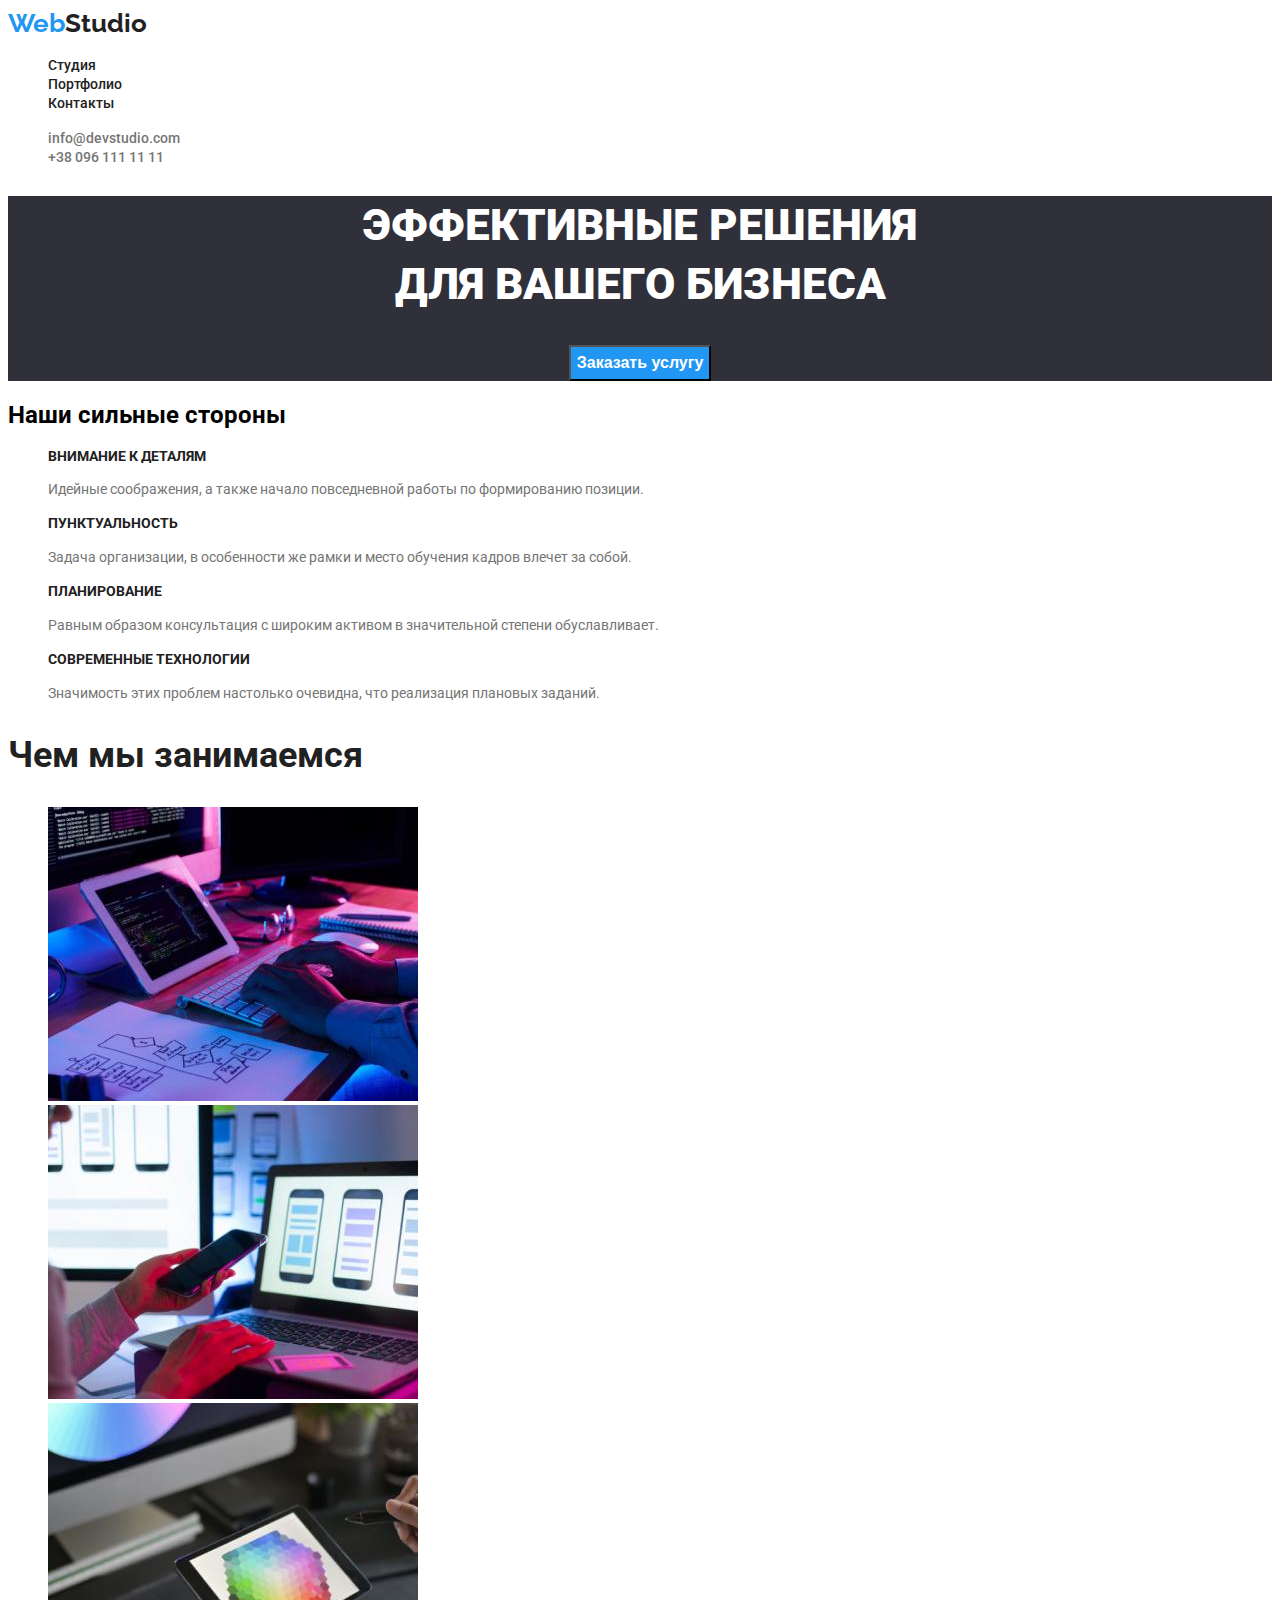
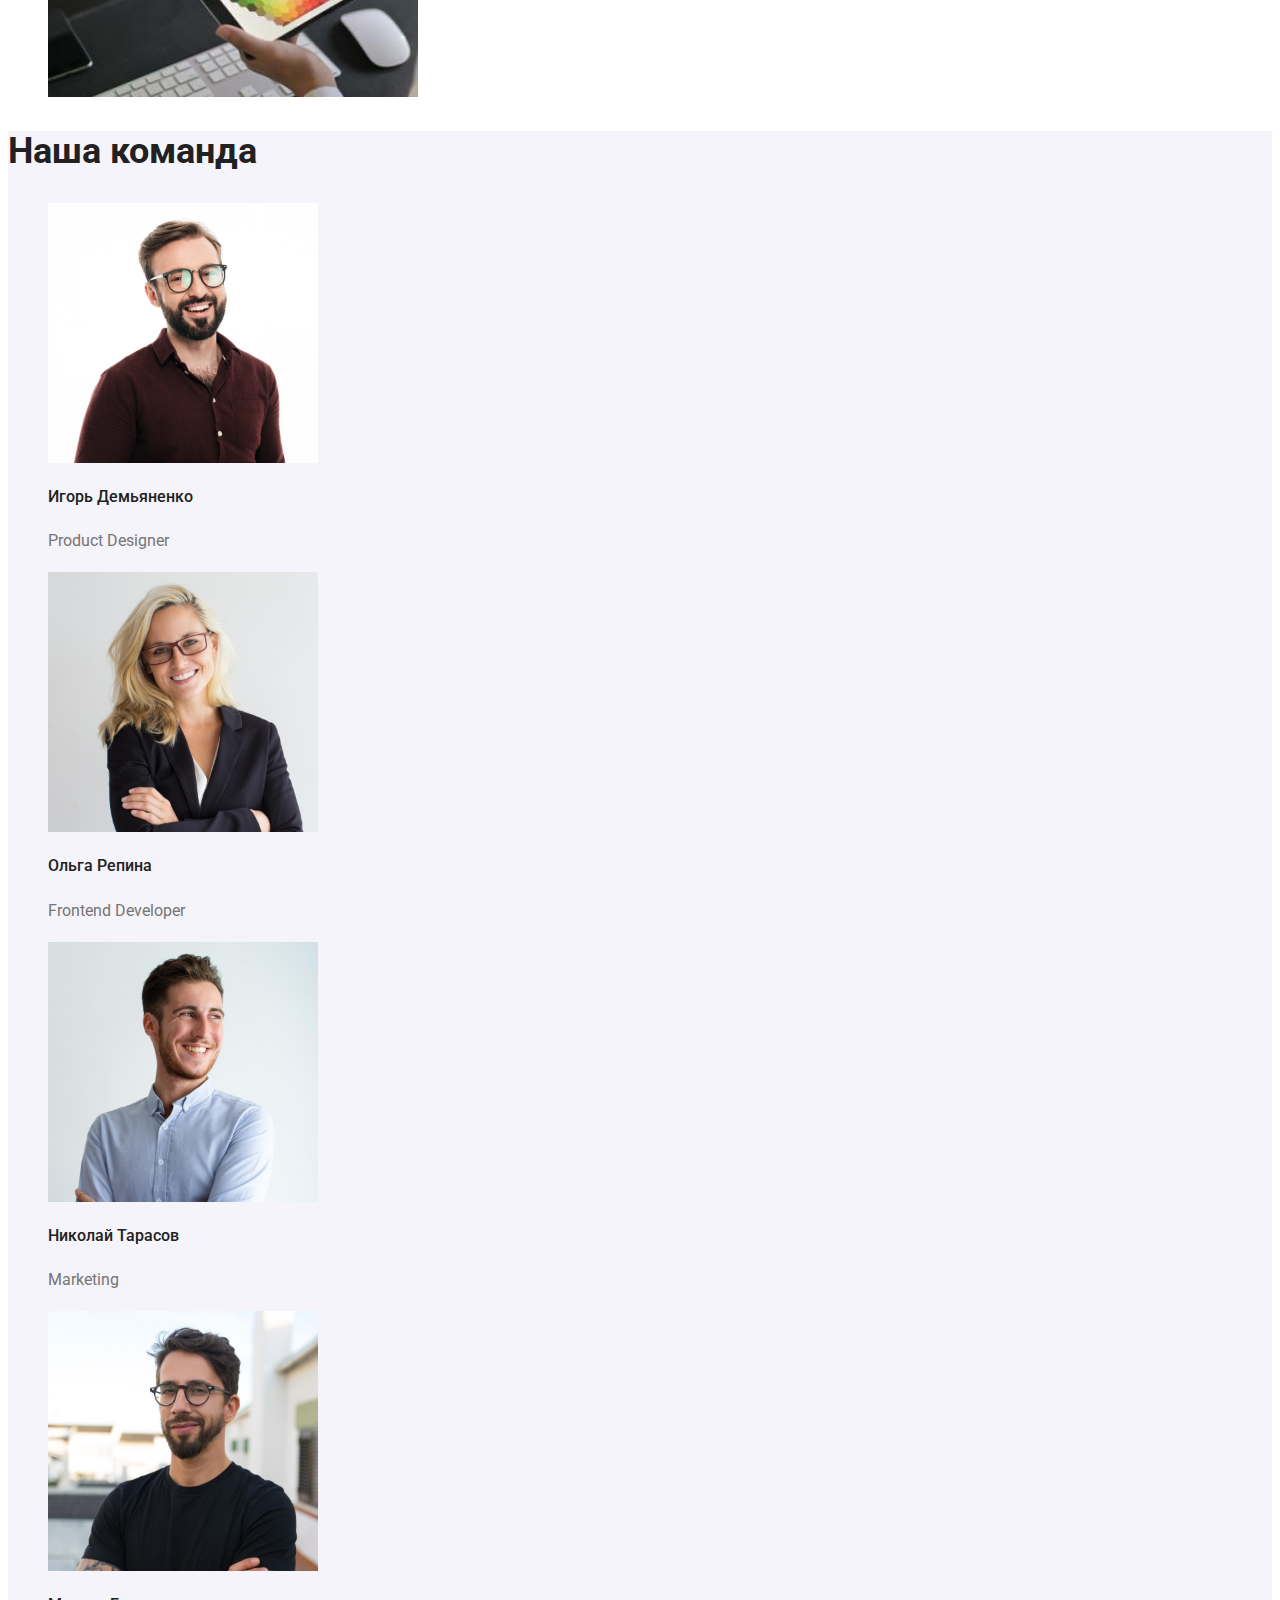
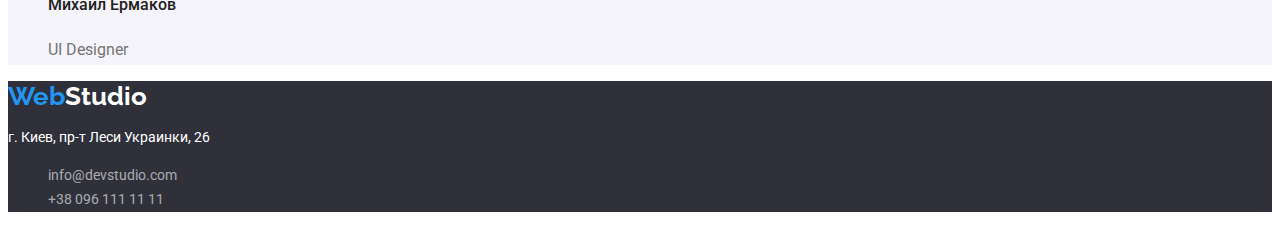
<file: index.html>
<!DOCTYPE html>
<html lang="ru">
  <head>
    <meta charset="UTF-8" />
    <meta http-equiv="X-UA-Compatible" content="IE=edge" />
    <meta name="viewport" content="width=device-width, initial-scale=1.0" />
    <title>Document</title>
    <link rel="preconnect" href="https://fonts.googleapis.com" />
    <link rel="preconnect" href="https://fonts.gstatic.com" crossorigin />
    <link href="https://fonts.googleapis.com/css2?family=Raleway:wght@700&family=Roboto:wght@400;500;700;900&display=swap" rel="stylesheet">
    <link rel="stylesheet" href="https://cdnjs.cloudflare.com/ajax/libs/modern-normalize/1.1.0/modern-normalize.min.css" integrity="sha512-wpPYUAdjBVSE4KJnH1VR1HeZfpl1ub8YT/NKx4PuQ5NmX2tKuGu6U/JRp5y+Y8XG2tV+wKQpNHVUX03MfMFn9Q==" crossorigin="anonymous" referrerpolicy="no-referrer" />
    <link rel="stylesheet" href="./css/styles.css" />
  </head>
  <body>
    <!--ХЕДЕР-->
    <header class="header">
      <nav class="header-nav">
        <a class="link webstudio" href="https://kamr1k.github.io/goit-markup-hw-02/index.html"> <span class="webstudio">Web</span><span class="studio-header">Studio</span> </a>
        <ul class="list header-list">
          <li class="header-list-item"><a class="link header-li" href="https://kamr1k.github.io/goit-markup-hw-02/index.html">Студия</a></li>
          <li class="header-list-item"><a class="link header-li" href="https://kamr1k.github.io/goit-markup-hw-02/portfolio.html">Портфолио</a></li>
          <li class="header-list-item"><a class="link header-li" href="https://kamr1k.github.io/goit-markup-hw-02/index.html">Контакты</a></li>
        </ul>
      </nav>
      <ul class="list header-contact-ul">
            <li class="header-contact-li"><a href="mailto:info@devstudio.com" class="link header-contact">info@devstudio.com</a></li>
            <li class="header-contact-li"><a href="tel:+380961111111" class="link header-contact">+38 096 111 11 11</a></li>
        </ul>
    </header>
    <main>
      <!--HERO-->
      <section class="hero">
      <h1 class="hero-main-title">Эффективные решения <br> для вашего бизнеса</h1>
        <button type="button" class="hero-btn">Заказать услугу</button>
      </section>
            <!--Наши-сильные-стороны-->
<section class="features">
        <h2 class="hidden">Наши сильные стороны</h2>
        <ul class="list features-ul">
            <li class="features-li">
                <div class="features-li-text">
                <h3 class="features-h">Внимание к деталям</h3>
                <p class="features-text">Идейные соображения, а также начало повседневной работы по формированию позиции.</p>
            </div>
        </li>
            <li class="features-li">
                <div class="features-li-text">
                <h3 class="features-h">Пунктуальность</h3>
                <p class="features-text">Задача организации, в особенности же рамки и место обучения кадров влечет за собой.</p>
            </div>
        </li>
        <li class="features-li">
                <div class="features-li-text">
                <h3 class="features-h">Планирование</h3>
                <p class="features-text">Равным образом консультация с широким активом в значительной степени обуславливает.</p>
            </div>
        </li>
        <li class="features-li">
                <div class="features-li-text">
                <h3 class="features-h">Современные технологии</h3>
                <p class="features-text">Значимость этих проблем настолько очевидна, что реализация плановых заданий.</p>
            </div>
              </li>
        </ul>
      </section>
      
    <!--Чем-мы=занимаемся-->
      <section class="we-do">
        <h2 class="we-do-title">Чем мы занимаемся</h2>
        <ul class="list we-do-ul">
          <li class="we-do-li">
          <img src="./images/img-1.jpg" alt="услуга1" width="370" height="294" />
          </li>
          <li class="we-do-li">
          <img src="./images/img-2.jpg" alt="услуга2" width="370" height="294" />
          </li>
          <li class="we-do-li">
            <img src="./images/img-3.jpg" alt="услуга3" width="370" height="294" />             
          </li>
        </ul>
      </section>
      <!--TEAM-->
      <section class="team">
        <h2 class="team-title">Наша команда</h2>
        <ul class="list team-ul">
          <li class="team-li">
            <img src="./images/img-team-1.jpg" alt="Игорь Демьяненко" width="270" height="260" />
            <h3 class="team-h">Игорь Демьяненко</h3>
            <p class="team-text" lang="en">  Product Designer</p>
          </li>
          <li class="team-li">
            <img src="./images/img-team-2.jpg" alt="Ольга Репина" width="270" height="260" />
            <h3 class="team-h">Ольга Репина</h3>
            <p class="team-text" lang="en">Frontend Developer</p>
          </li>
          <li class="team-li">
            <img src="./images/img-team-3.jpg" alt="Николай Тарасов" width="270" height="260" />
            <h3 class="team-h">Николай Тарасов</h3>
            <p class="team-text" lang="en">Marketing</p>
          </li>
          <li class="team-li">
            <img src="./images/img-team-4.jpg" alt="Михаил Ермаков" width="270" height="260" />
            <h3 class="team-h">Михаил Ермаков</h3>
            <p class="team-text" lang="en">UI Designer</p>
          </li>
        </ul>
      </section>
    </main>
    <!--FOOTER-->
    <footer class="footer">
      <a href="https://kamr1k.github.io/goit-markup-hw-02/index.html" lang="en" class="link footer-webstudio">Web<span class="studio-footer">Studio</span>  </a>
    <address class="footer-address">
        <p class="footer-p">г. Киев, пр-т Леси Украинки, 26</p>
        <ul class="list footer-ul">
            <li class="footer-li"><a href="mailto:info@devstudio.com" class="footer-link link">info@devstudio.com</a></li>
            <li class="footer-li"><a href="tel:+380961111111" class="footer-link link">+38 096 111 11 11</a></li>
        </ul>
    </address>
    </footer>
  </body>
</html>
</file>
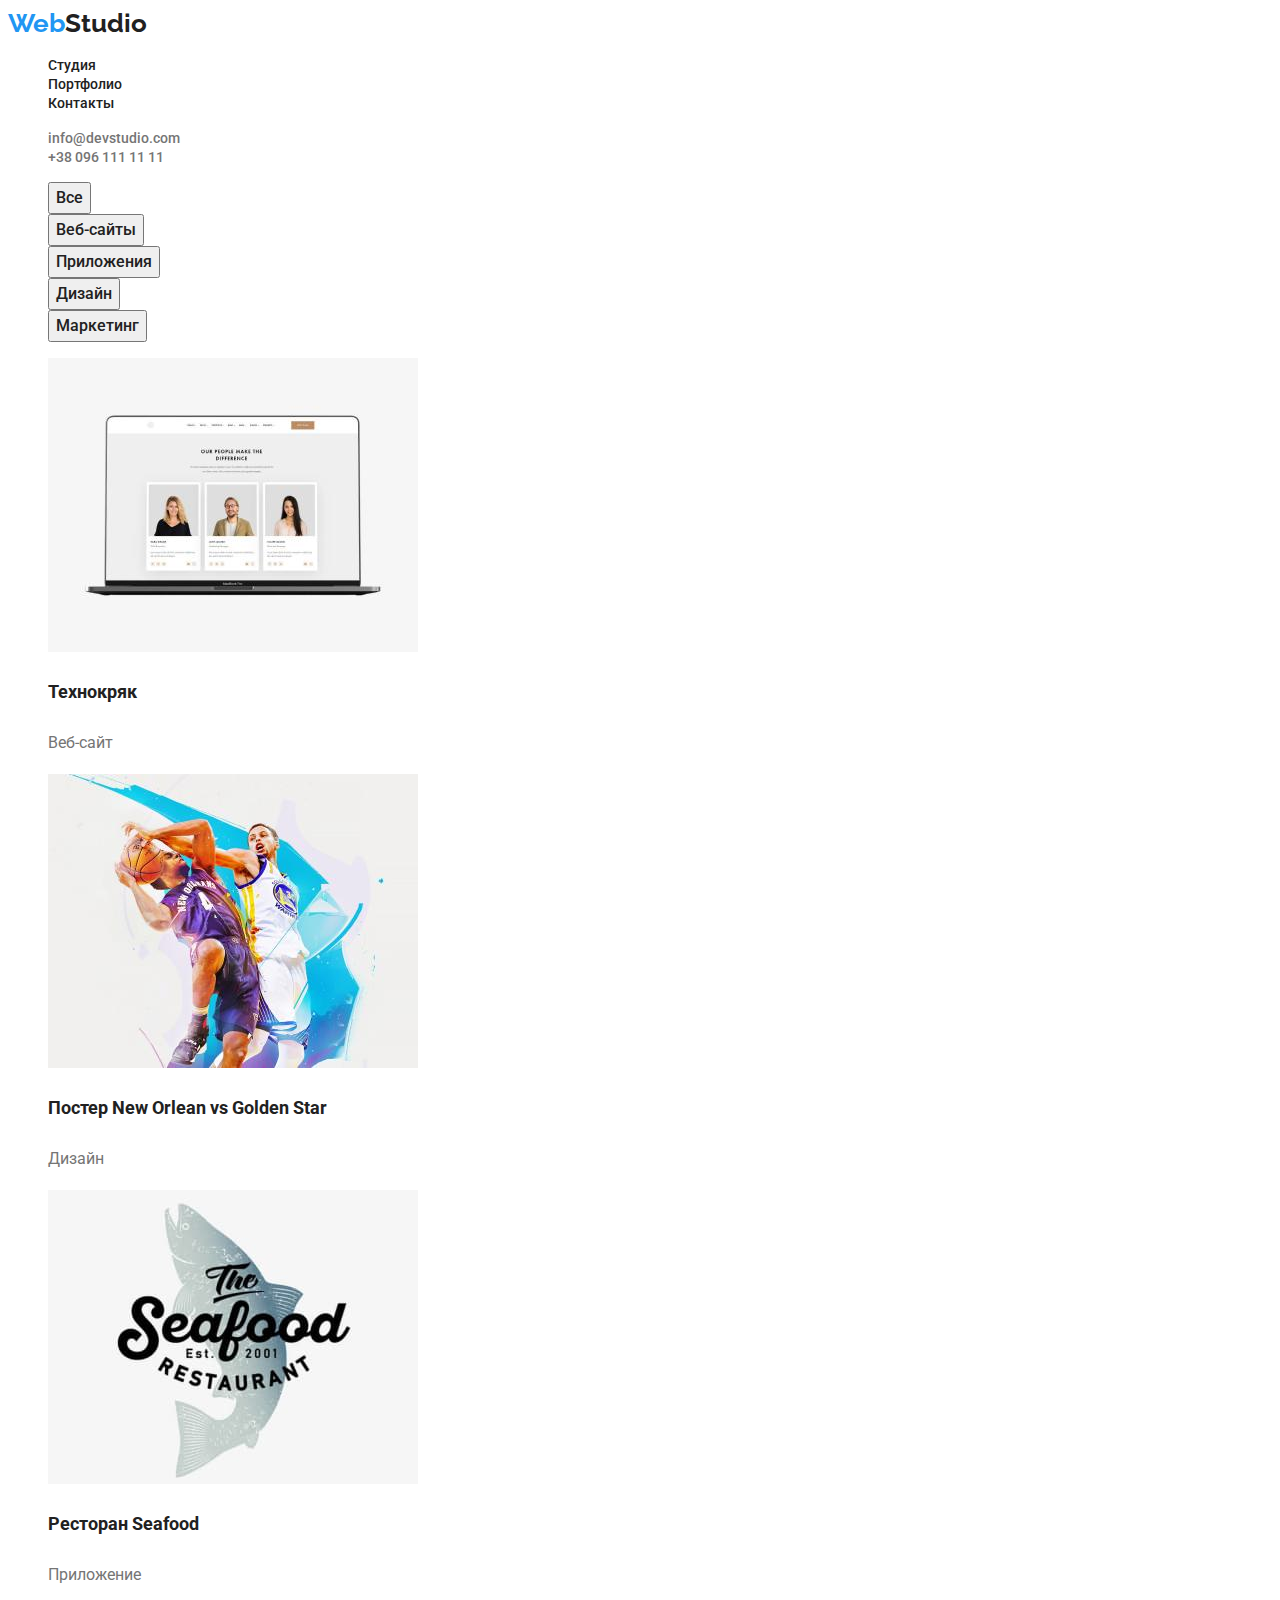
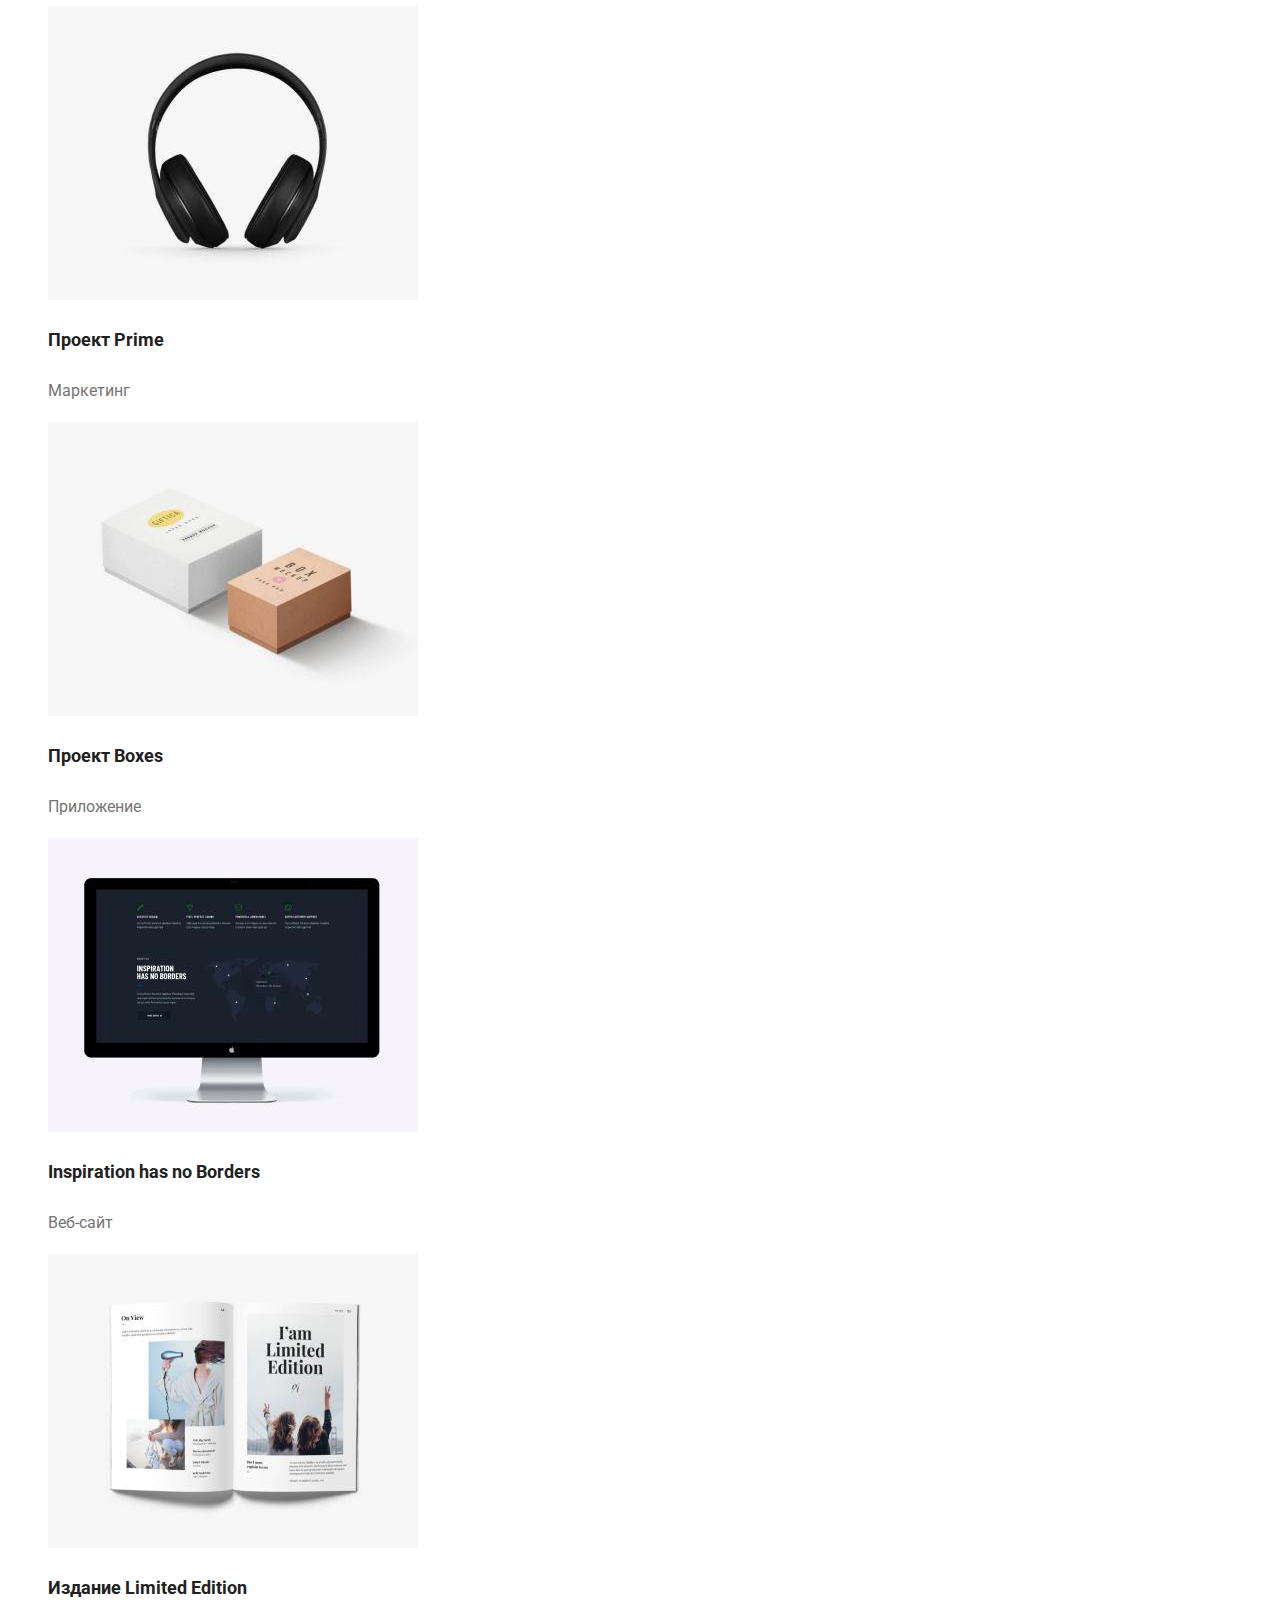
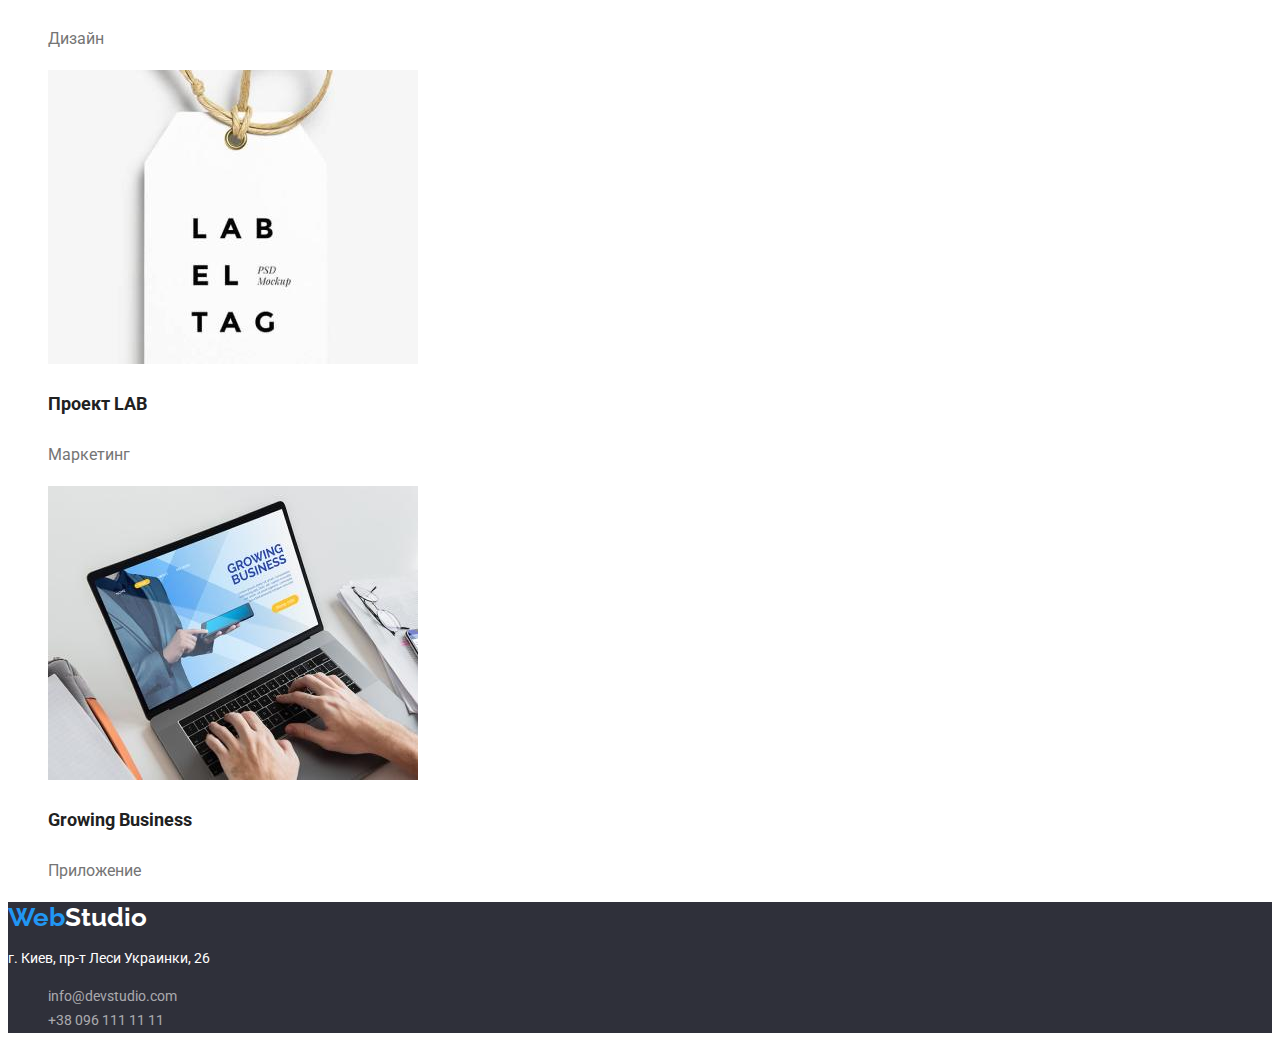
<file: portfolio.html>
<!DOCTYPE html>
<html lang="ru">
  <head>
    <meta charset="UTF-8" />
    <meta http-equiv="X-UA-Compatible" content="IE=edge" />
    <meta name="viewport" content="width=device-width, initial-scale=1.0" />
    <title>Document</title>
    <link rel="preconnect" href="https://fonts.googleapis.com" />
    <link rel="preconnect" href="https://fonts.gstatic.com" crossorigin />
    <link href="https://fonts.googleapis.com/css2?family=Raleway:wght@700&family=Roboto:wght@400;500;700;900&display=swap" rel="stylesheet">
    <link rel="stylesheet" href="https://cdnjs.cloudflare.com/ajax/libs/modern-normalize/1.1.0/modern-normalize.min.css" integrity="sha512-wpPYUAdjBVSE4KJnH1VR1HeZfpl1ub8YT/NKx4PuQ5NmX2tKuGu6U/JRp5y+Y8XG2tV+wKQpNHVUX03MfMFn9Q==" crossorigin="anonymous" referrerpolicy="no-referrer" />
    <link rel="stylesheet" href="./css/styles.css" />
  </head>
  <body>
    <!--ХЕДЕР-->
    <header class="header">
      <nav class="header-nav">
        <a class="link webstudio" href="https://kamr1k.github.io/goit-markup-hw-02/index.html"> <span class="webstudio">Web</span><span class="studio-header">Studio</span> </a>
        <ul class="list header-list">
          <li class="header-list-item"><a class="link header-li" href="https://kamr1k.github.io/goit-markup-hw-02/index.html">Студия</a></li>
          <li class="header-list-item"><a class="link header-li" href="https://kamr1k.github.io/goit-markup-hw-02/portfolio.html">Портфолио</a></li>
          <li class="header-list-item"><a class="link header-li" href="https://kamr1k.github.io/goit-markup-hw-02/index.html">Контакты</a></li>
        </ul>
      </nav>
      <ul class="list header-contact-ul">
            <li class="header-contact-li"><a href="mailto:info@devstudio.com" class="link header-contact">info@devstudio.com</a></li>
            <li class="header-contact-li"><a href="tel:+380961111111" class="link header-contact">+38 096 111 11 11</a></li>
        </ul>
    </header>

<!-----------BUTTONS--------------->

    <section>
      <ul class="list">
      <li>
      <button type="button" class="filter-btn">
        Все
      </button>
      </li>
      <li>
      <button type="button" class="filter-btn">
        Веб-сайты
      </button>
      </li>
      <li>
      <button type="button" class="filter-btn">
        Приложения
      </button>
      </li>
      <li>
      <button type="button" class="filter-btn">
        Дизайн
      </button>
      </li>
      <li>
      <button type="button" class="filter-btn">
        Маркетинг
      </button>
      </li>
      </ul>
    </section>

<!----------------GALLERY------------->

    <section>
      <h2 class="visually-hidden"></h2>
      <ul class="list">
          <li class="gallery-link">
            <img src="./images/gal1.jpg" alt="Технокряк" width="370" />
            <h3 class="gallery-h">Технокряк</h3>
            <p class="gallery-text">Веб-сайт</p>
          </li>
          <li class="gallery-link">
            <img src="./images/gal2.jpg" alt="Постер New Orlean vs Golden Star" width="370" />
            <h3 class="gallery-h" lang="en">Постер New Orlean vs Golden Star</h3>
            <p class="gallery-text">Дизайн</p>
          </li>
          <li class="gallery-link">
            <img src="./images/gal3.jpg" alt="Ресторан Seafood" width="370" />
            <h3 class="gallery-h" lang="en">Ресторан Seafood</h3>
            <p class="gallery-text">Приложение</p>
          </li>
            <li class="gallery-link">
            <img src="./images/gal4.jpg" alt="Проект Prime" width="370" />
            <h3 class="gallery-h" lang="en">Проект Prime</h3>
            <p class="gallery-text">Маркетинг</p>
          </li>
          <li class="gallery-link">
            <img src="./images/gal5.jpg" alt="Проект Boxes" width="370" />
            <h3 class="gallery-h" lang="en">Проект Boxes</h3>
            <p class="gallery-text">Приложение</p>
          </li>
          <li class="gallery-link">
            <img src="./images/gal6.jpg" alt="Inspiration has no Borders" width="370" />
            <h3 class="gallery-h" lang="en">Inspiration has no Borders</h3>
            <p class="gallery-text">Веб-сайт</p>
          </li>          
          <li class="gallery-link">
            <img src="./images/gal7.jpg" alt="Издание Limited Edition" width="370" />
            <h3 class="gallery-h" lang="en">Издание Limited Edition</h3>
            <p class="gallery-text">Дизайн</p>
          </li>
          <li class="gallery-link">
            <img src="./images/gal8.jpg" alt="Проект LAB" width="370" />
            <h3 class="gallery-h" lang="en">Проект LAB</h3>
            <p class="gallery-text">Маркетинг</p>
          </li>
          <li class="gallery-link">
            <img src="./images/gal9.jpg" alt="Growing Business" width="370" />
            <h3 class="gallery-h" lang="en">Growing Business</h3>
            <p class="gallery-text">Приложение</p>
          </li>
      </ul>
    </section>

        <!--FOOTER-->
    <footer class="footer">
      <a href="https://kamr1k.github.io/goit-markup-hw-02/index.html" lang="en" class="link footer-webstudio">Web<span class="studio-footer">Studio</span>  </a>
    <address class="footer-address">
        <p class="footer-p">г. Киев, пр-т Леси Украинки, 26</p>
        <ul class="list footer-ul">
            <li class="footer-li"><a href="mailto:info@devstudio.com" class="footer-link link">info@devstudio.com</a></li>
            <li class="footer-li"><a href="tel:+380961111111" class="footer-link link">+38 096 111 11 11</a></li>
        </ul>
    </address>
    </footer>
  </body>
</html>
</file>
<file: css/styles.css>
:root {
--card-set-gap: 30px;

--background-main-color: #ffffff;
--background-footer-color:#2f303a;
--background-hero-color: #2f303a;
--background-team-color: #f5f4fa;

--title-h1-color: #ffffff;
--title-h2-color: #212121;
--title-h3-color: #212121;

--header-nav-color: #212121;
--filter-btn-color: #212121;
--header-contact-color: #757575;
--main-text-color: #757575;
--footer-text-color: #ffffff;
--btn-text-color: #ffffff;
--web-color: #2196F3;
--studio-header-color: #212121;
--studio-footer-color: #ffffff;
--footer-link-color: rgba(255, 255, 255, 0.6);


--highlight-color: #2196F3;
--btn-color: #2196F3;
--footer-color: #2F303A;
}

body {
    font-family: 'Roboto', 'sans-serif';
    background-color: var(--background-main-color);
}


.list {
    list-style-type: none;
}

.link {
    text-decoration: none;
    color: inherit;
}

.link.current {
    color: var(--highlight-color);
}

/*-------------------------Хэдер--------------*/

.studio-header {
    color: var(--studio-header-color);
}
.webstudio {
    font-family: Raleway;
    font-weight: 700;
    font-size: 26px;
    line-height: 1.2;
    color: var(--btn-color);
}

.webstudio:hover, 
.webstudio:focus {
    color: var(--highlight-color);
}

.header-li {
    font-weight: 500;
    font-size: 14px;
    line-height: 1.14;
    color: var(--header-nav-color);
}

.header-li:focus,
.header-li:hover {
    color: var(--btn-text-color);
    background-color: var(--highlight-color);
}

.header-contact {
    font-weight: 500;
    font-size: 14px;
    line-height: 16px;
    color: var(--header-contact-color);
}

.header-contact:hover, 
.header-contact:focus {
    color: var(--btn-text-color);
    background-color: var(--btn-color);
}

/*-------------------------Футер*/

.footer {
    background-color: var(--background-footer-color); 
}


.footer-webstudio {
    font-family: Raleway;
    font-weight: 700;
    font-size: 26px;
    line-height: 1.2;
    color: var(--btn-color);
}

.footer-address {
    font-style: normal;
    font-size: 14px;
    line-height: 1.71;
    color: var(--footer-text-color);
}

.footer-link {
    font-style: normal;
    font-size: 14px;
    line-height: 1.71;
    color: var(--footer-link-color);
}

.footer-link:focus, 
.footer-link:hover {
    background-color: var(--highlight-color);
    color: var(--studio-footer-color);
}

.studio-footer {
    color: var(--studio-footer-color);
}

/*Герой*/

.hero {
    background-color: var(--background-hero-color);
    text-align: center;
}

.hero-main-title {
    font-weight: 900;
    font-size: 44px;
    line-height: 1.36;
    text-transform: uppercase;
    color: var(--title-h1-color);
}

.hero-btn {
    cursor: pointer;
    color: var(--btn-text-color);
    background-color: var(--btn-color);
    font-weight: 700;
    font-size: 16px;
    line-height: 1.87;
}

/*Наши-сильные-стороны*/

.features-h {
    margin-bottom: 10px;
    font-weight: 700;
    font-size: 14px;
    line-height: 1.14;
    color: var(--title-h3-color);
    text-transform: uppercase;
    
}
.features-text {
    font-size: 14px;
    line-height: 1.7;
    color: var(--main-text-color);
}

/*Чем-мы=занимаемся*/
.we-do-title {
    font-weight: 700;
    font-size: 36px;
    line-height: 1.16;
    color: var(--title-h2-color);
}

/*Наша-команда*/
.team {
    background-color: var(--background-team-color);
}

.team-title {
    font-weight: 700;
    font-size: 36px;
    line-height: 1.16;
    color: var(--title-h2-color);
}

.team-h {
    font-weight: 500;
    font-size: 16px;
    line-height: 1.8;
    color: var(--title-h3-color);
}

.team-text {
    font-size: 16px;
    line-height: 1.8;
    color: var(--main-text-color);
}



                    /*PORTFOLIO*/

                    /*Buttons*/

.filter-btn {
    cursor: pointer;
    font-family: Roboto;
    font-weight: 500;
    font-size: 16px;
    line-height: 1.625;
    color: var(--filter-btn-color);
    
}

.filter-btn:hover, 
.filter-btn:focus {
    background-color: var(--highlight-color);
    color: var(--btn-text-color);
}

.visually-hidden {
    position: absolute;
    clip: rect(0 0 0 0);
    width: 1px;
    height: 1px;
    margin: -1px;
    border: 0;
    padding: 0;
    overflow: hidden;
}   

.gallery-link {

}

.gallery-h {
    font-weight: 700;
    font-size: 18px;
    line-height: 2;
    color: var(--title-h3-color);
}

.gallery-text {
    font-size: 16px;
    line-height: 1.875;
    color: var(--main-text-color);
}
</file>
